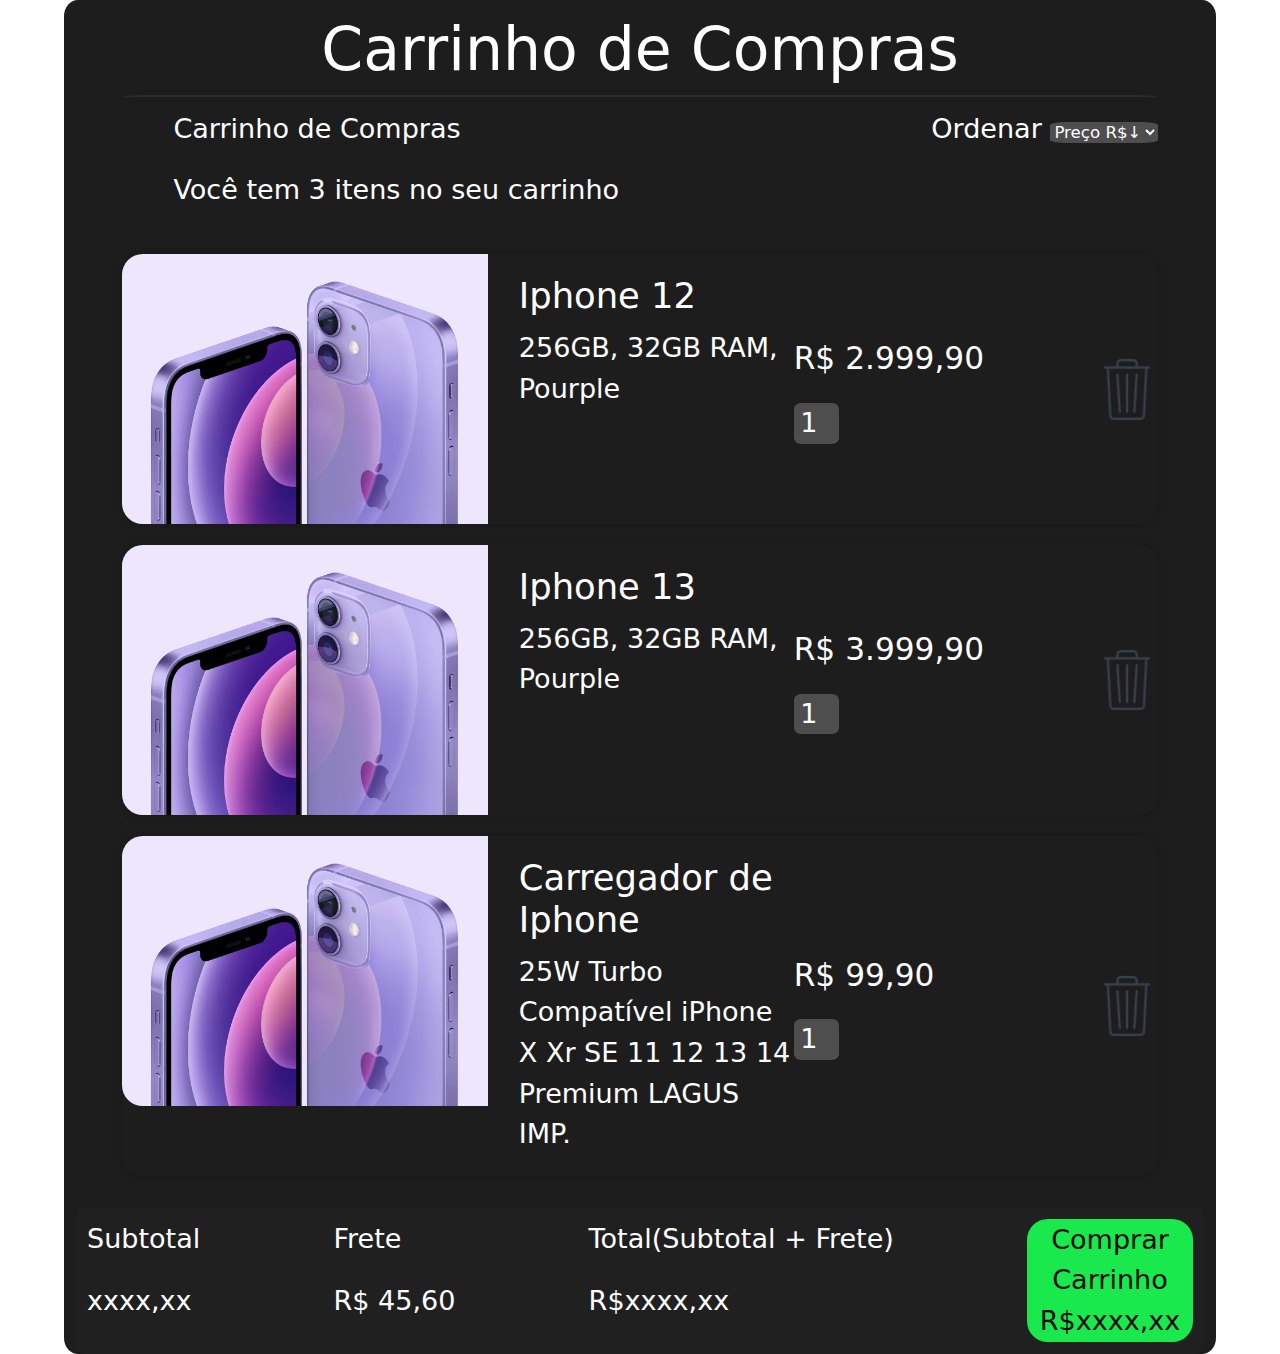
<file: index.html>
<!DOCTYPE html>
<html lang="pt-br">
<head>
    <meta charset="UTF-8">
    <meta name="viewport" content="width=device-width, initial-scale=1.0">
    <title>Carrinho de Compra</title>
    

<!-- favicon -->
<link rel="apple-touch-icon" sizes="180x180" href="favicon/apple-touch-icon.png">
<link rel="icon" type="image/png" sizes="32x32" href="favicon/favicon-32x32.png">
<link rel="icon" type="image/png" sizes="16x16" href="favicon/favicon-16x16.png">
<link rel="manifest" href="favicon/site.webmanifest">
<!-- favicon end -->

<!-- Meu css -->
<link rel="stylesheet" href="style.css">
<!-- bootstrap CSS -->
<link href="https://cdn.jsdelivr.net/npm/bootstrap@5.3.3/dist/css/bootstrap.min.css" rel="stylesheet" integrity="sha384-QWTKZyjpPEjISv5WaRU9OFeRpok6YctnYmDr5pNlyT2bRjXh0JMhjY6hW+ALEwIH" crossorigin="anonymous">


</head>
<body>
    <div class="conteiner">
    <section class="sessaoPrincipal">

        <h1 class="titulo">Carrinho de Compras</h1>
        
        <div class="statusCarrinho">
            <div class="statusTituloQuantidade">
                <p>Carrinho de Compras</p>
                <!-- Função de diz a quantidade total de itens no carrinho -->
                <p>Você tem <span class="quantidadeDeItensNoCarrinho"> x </span>itens no seu carrinho</p>
            </div>
            <div class="ordenarStatus">
                <!-- Filtro para ordenar os Produtos -->
                <label for="filtro">Ordenar</label>
                <select name="filtro" id="filtro">
                    <option value="barato">Preço R$↓</option>
                    <option value="caro">Preço R$↑</option>
                </select>
            </div>
        
        </div>

        <main class="mProdutos">
            <!-- <div class="produto">

                    <div class="prioridadeProduto">
                        <img class="imgProduto" src="imagens/iphone.png" alt="imagem celular">
                        
                        <div class="nomePProduto">
                            <h1 class="nomeProduto">Iphone 12</h1>
                            <p class="descricaoProduto">256GB, Pourple</p>
                        </div>
                    </div>

                    <div class="valorInputProduto">
                        <p class="valorProduto">R$2,999,90</p>
                        <input type="number" value="1" min="1" name="quantidadeProduto" id="quantidadeProduto">
                    </div>

                    <img class="trashIcon" src="imagens/lixo-cinza.png" alt="Excluir item do carrinho de compras">
                </div> 
        
        
            <div class="produto card mb-3" style="max-width: 540px;">
                <div class="row g-0">
                    <div class="col-md-4">
                        <img src="imagens/iphone.png" class="img-fluid rounded-start" alt="imagem Celular">
                    </div>
                    <div class="col-md-8">
                        <div class="card-body">
                            <h5 class="card-title">Card title</h5>
                            <p class="card-text">This is a wider card with supporting text below as a natural lead-in to additional content. This content is a little bit longer.</p>
                            <p class="card-text"><small class="text-body-secondary">Last updated 3 mins ago</small></p>
                        </div>
                    </div>

                    <div class="col-md-8">
                        <div class="card-body">
                            <p class="valorProduto">R$2,999,90</p>
                            <input type="number" value="1" min="1" class="quantidadeProduto" name="quantidadeProduto" id="quantidadeProduto_x">
                        </div>
                    </div>

                    <div class="col-md-8">
                        <div class="card-body">
                            <img class="trashIcon" src="imagens/lixo-cinza.png" alt="Excluir item do carrinho de compras">
                        </div>
                    </div>
                </div>
            </div>
        
        
        
        
        
        
        
        -->

        </main>

        <section onclick="" class="sessaoSumario">

            <div class="subtotalProdutos">
                <p>Subtotal</p>
                <p><span class="SubPreco">xxxx,xx</span></p>
            </div>
    
            <div class="freteProdutos">
                <p>Frete</p>
                <p class="ValorFrete">R$xx,xx</p>
            </div>
    
            <div class="totalProdutos">
                <p>Total(Subtotal + Frete)</p>
                <p>R$xxxx,xx</p>
            </div>
    
            <button class="comprarTudoCarrinho">Comprar Carrinho R$<span class="valorCarrinhoTodo">xxxx,xx</span></button>
        </section>
    </section>
        
    

</div>
</body>
<!-- bootstrap JS -->
<script src="https://cdn.jsdelivr.net/npm/bootstrap@5.3.3/dist/js/bootstrap.bundle.min.js" integrity="sha384-YvpcrYf0tY3lHB60NNkmXc5s9fDVZLESaAA55NDzOxhy9GkcIdslK1eN7N6jIeHz" crossorigin="anonymous"></script>
<!-- meu JS -->
<script src="Carrinho.js"></script>
</html>
</file>
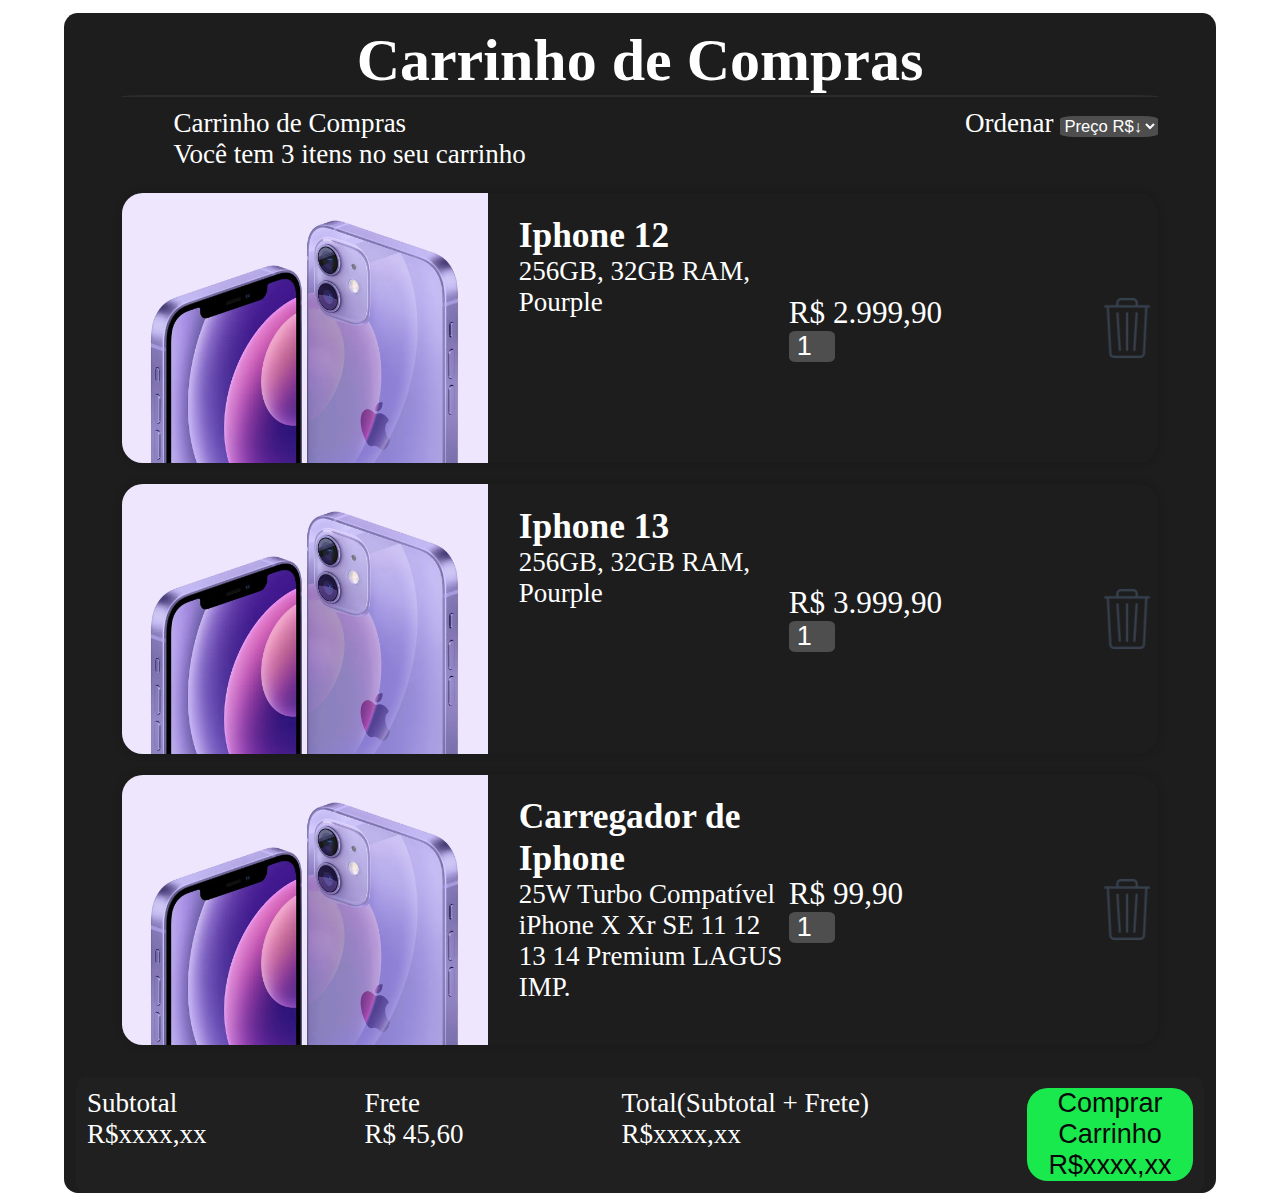
<file: Carrinho.html>
<!DOCTYPE html>
<html lang="pt-br">
<head>
    <meta charset="UTF-8">
    <meta name="viewport" content="width=device-width, initial-scale=1.0">
    <title>Carrinho de Compra</title>
    <link rel="stylesheet" href="Carrinho.css">
</head>
<body>
    <div class="centraliza">
    <section class="sessaoPrincipal">

        <h1 class="titulo">Carrinho de Compras</h1>
        
        <div class="statusCarrinho">
            <div class="statusTituloQuantidade">
                <p>Carrinho de Compras</p>
                <!-- Função de diz a quantidade total de itens no carrinho -->
                <p>Você tem <span class="quantidadeDeItensNoCarrinho"> x </span>itens no seu carrinho</p>
            </div>
            <div class="ordenarStatus">
                <!-- Filtro para ordenar os Produtos -->
                <label for="filtro">Ordenar</label>
                <select name="filtro" id="filtro">
                    <option value="barato">Preço R$↓</option>
                    <option value="caro">Preço R$↑</option>
                </select>
            </div>
        
        </div>

        <main class="mProdutos">
            <!-- <div class="produto">
                <div class="prioridadeProduto">
                    <img class="imgProduto" src="imagens/iphone.png" alt="imagem celular">
                    
                    <div class="nomePProduto">
                        <h1 class="nomeProduto">Iphone 12</h1>
                        <p class="descricaoProduto">256GB, Pourple</p>
                    </div>
                 </div>
                    <div class="valorInputProduto">
                        <p class="valorProduto">R$2,999,90</p>
                        <input type="number" value="1" min="1" name="quantidadeProduto" id="quantidadeProduto">
                    </div>
                <img class="trashIcon" src="imagens/lixo-cinza.png" alt="Excluir item do carrinho de compras">
            </div> -->
        </main>

        <section onclick="" class="sessaoSumario">

            <div class="subtotalProdutos">
                <p>Subtotal</p>
                <p>R$xxxx,xx</p>
            </div>
    
            <div class="freteProdutos">
                <p>Frete</p>
                <p class="ValorFrete">R$xx,xx</p>
            </div>
    
            <div class="totalProdutos">
                <p>Total(Subtotal + Frete)</p>
                <p>R$xxxx,xx</p>
            </div>
    
            <button class="comprarTudoCarrinho">Comprar Carrinho R$<span class="valorCarrinhoTodo">xxxx,xx</span></button>
        </section>
    </section>
        
    

</div>
</body>
<script src="Carrinho.js"></script>
</html>
</file>
<file: style.css>
* {
    margin: 0;
    padding: 0;
    box-sizing: border-box;
    font-size: 1.3rem;
}

html, body {
    height: 100%;
}

body {
    background-color: rgb(255, 255, 255);
    color: white;
}
.titulo, .navbar-nav .nav-link , p, h1, label, .nomeProduto{
    color: white;
}

.centraliza{
    padding-top: 1%;
}
.sessaoPrincipal {
    padding-top: 1%;
    border-radius: 1.2%;
    margin: auto;
    background-color: rgb(29, 29, 29);
    width: 90vw;
    height: 80%;
}

.titulo {
    text-align: center;
    font-size: 60px;
}
/* status */
.statusCarrinho{
    font-size: 1.3rem;
    padding-top: 1%;
    border-top: 2px solid rgb(44, 44, 44);
    width: 90%;
    margin: auto;
    border-radius: 2%;
    display: flex;
    justify-content: space-between;
}
.statusTituloQuantidade{
    margin-left: 5%;
}
.quantidadeDeItensNoCarrinho{
    font-weight: 500;
}
.ordenarStatus{
    margin-left: 5%;
}
#filtro{
    border: none;
    
    border-radius: 15%;
    background-color: rgb(78, 78, 78);
}
#filtro, #filtro option{
    font-size: 0.8rem;
    color: white;
}
#filtro:hover{
    font-size: 0.82rem;
    box-shadow: 2px 2px 10px rgba(0, 0, 0, 0.356);
}

/* Produtos */
.mProdutos{
    width: 90%;
    margin: 2% auto auto auto;
    padding-bottom: 1%;
}
.produto.card.mb-3 {
    min-width: 90%;
}
.produto{
    box-shadow: 0px 0px 10px rgba(0, 0, 0, 0.185);
    display: flex;
    border-radius: 1rem;
    justify-content: space-between;
    width: 100%;
    height: 15%;
    margin-bottom: 2%
}
.produto:hover{
    box-shadow: 0px 0px 10px rgba(0, 0, 0, 0.521);
}
.prioridadeProduto{
    display: contents;
}
.nomePProduto{
    margin-top: 2%;
    width: 30%;
    background-color: rgba(0, 255, 255, 0);
    margin-left: 3%;
}
.descricaoProduto{
    font-size: 1em;
}

.nomeProduto{
    font-size: 1.7rem;
}
.imgProduto{
    border-radius: 1rem 0rem 0rem 1rem;
    width: auto;
    height: 30vh;
}
.trashIcon{
    margin-top: auto;
    margin-bottom: auto;
    margin-right: auto;
    height: 3rem;
    width: 3rem;
}
.trashIcon:hover{
    height: 3.1rem;
    width: 3.1rem;
    border-radius: 20%;
    box-shadow: 2px 2px 10px red;
}
.valorInputProduto{
    margin: auto;
}
.valorInputProduto input{
    width: 15%;
    border: none;
    text-align: center;
    color: white;
    border-radius: 15%;
    background-color: rgb(78, 78, 78);
}
.valorProduto{
    font-size: 1.5rem;
}
/* Sumário */
.sessaoSumario{
    padding: 1%;
    display: flex;
    border-radius: 0.5rem;
    justify-content: space-between;
    width: 98%;
    margin: auto;
    background-color: rgba(37, 37, 37, 0.411);
}
.comprarTudoCarrinho{
    width: 15%;
    font-weight: 545;
    border: none;
    color: rgb(8, 8, 8);
    border-radius: 1rem;
    background-color: rgb(25, 233, 77);
}
</file>
<file: Carrinho.css>
* {
    margin: 0;
    padding: 0;
    box-sizing: border-box;
    font-size: 1.3rem;
}

html, body {
    height: 100%;
}

body {
    background-color: rgb(255, 255, 255);
    color: white;
}
.centraliza{
    padding-top: 1%;
}
.sessaoPrincipal {
    padding-top: 1%;
    border-radius: 1.2%;
    margin: auto;
    background-color: rgb(29, 29, 29);
    width: 90vw;
    height: 80%;
}

.titulo {
    text-align: center;
    font-size: 60px;
}
/* status */
.statusCarrinho{
    font-size: 1.3rem;
    padding-top: 1%;
    border-top: 2px solid rgb(44, 44, 44);
    width: 90%;
    margin: auto;
    border-radius: 2%;
    display: flex;
    justify-content: space-between;
}
.statusTituloQuantidade{
    margin-left: 5%;
}
.quantidadeDeItensNoCarrinho{
    font-weight: 500;
}
.ordenarStatus{
    margin-left: 5%;
}
#filtro{
    border: none;
    
    border-radius: 15%;
    background-color: rgb(78, 78, 78);
}
#filtro, #filtro option{
    font-size: 0.8rem;
    color: white;
}
#filtro:hover{
    font-size: 0.82rem;
    box-shadow: 2px 2px 10px rgba(0, 0, 0, 0.356);
}

/* Produtos */
.mProdutos{
    width: 90%;
    margin: 2% auto auto auto;
    padding-bottom: 1%;
}
.produto{
    box-shadow: 0px 0px 10px rgba(0, 0, 0, 0.185);
    display: flex;
    border-radius: 1rem;
    justify-content: space-between;
    width: 100%;
    height: 15%;
    margin-bottom: 2%
}
.produto:hover{
    box-shadow: 0px 0px 10px rgba(0, 0, 0, 0.521);
}
.prioridadeProduto{
    display: contents;
}
.nomePProduto{
    margin-top: 2%;
    width: 30%;
    background-color: rgba(0, 255, 255, 0);
    margin-left: 3%;
}
.descricaoProduto{
    font-size: 1em;
}
.nomeProduto{
    font-size: 1.7rem;
}
.imgProduto{
    border-radius: 1rem 0rem 0rem 1rem;
    width: auto;
    height: 30vh;
}
.trashIcon{
    margin-top: auto;
    margin-bottom: auto;
    margin-right: auto;
    height: 3rem;
    width: 3rem;
}
.trashIcon:hover{
    height: 3.1rem;
    width: 3.1rem;
    border-radius: 20%;
    box-shadow: 2px 2px 10px red;
}
.valorInputProduto{
    margin: auto;
}
.valorInputProduto input{
    width: 15%;
    border: none;
    text-align: center;
    color: white;
    border-radius: 15%;
    background-color: rgb(78, 78, 78);
}
.valorProduto{
    font-size: 1.5rem;
}
/* Sumário */
.sessaoSumario{
    padding: 1%;
    display: flex;
    border-radius: 0.5rem;
    justify-content: space-between;
    width: 98%;
    margin: auto;
    background-color: rgba(37, 37, 37, 0.411);
}
.comprarTudoCarrinho{
    width: 15%;
    font-weight: 545;
    border: none;
    color: rgb(8, 8, 8);
    border-radius: 1rem;
    background-color: rgb(25, 233, 77);
}
</file>
